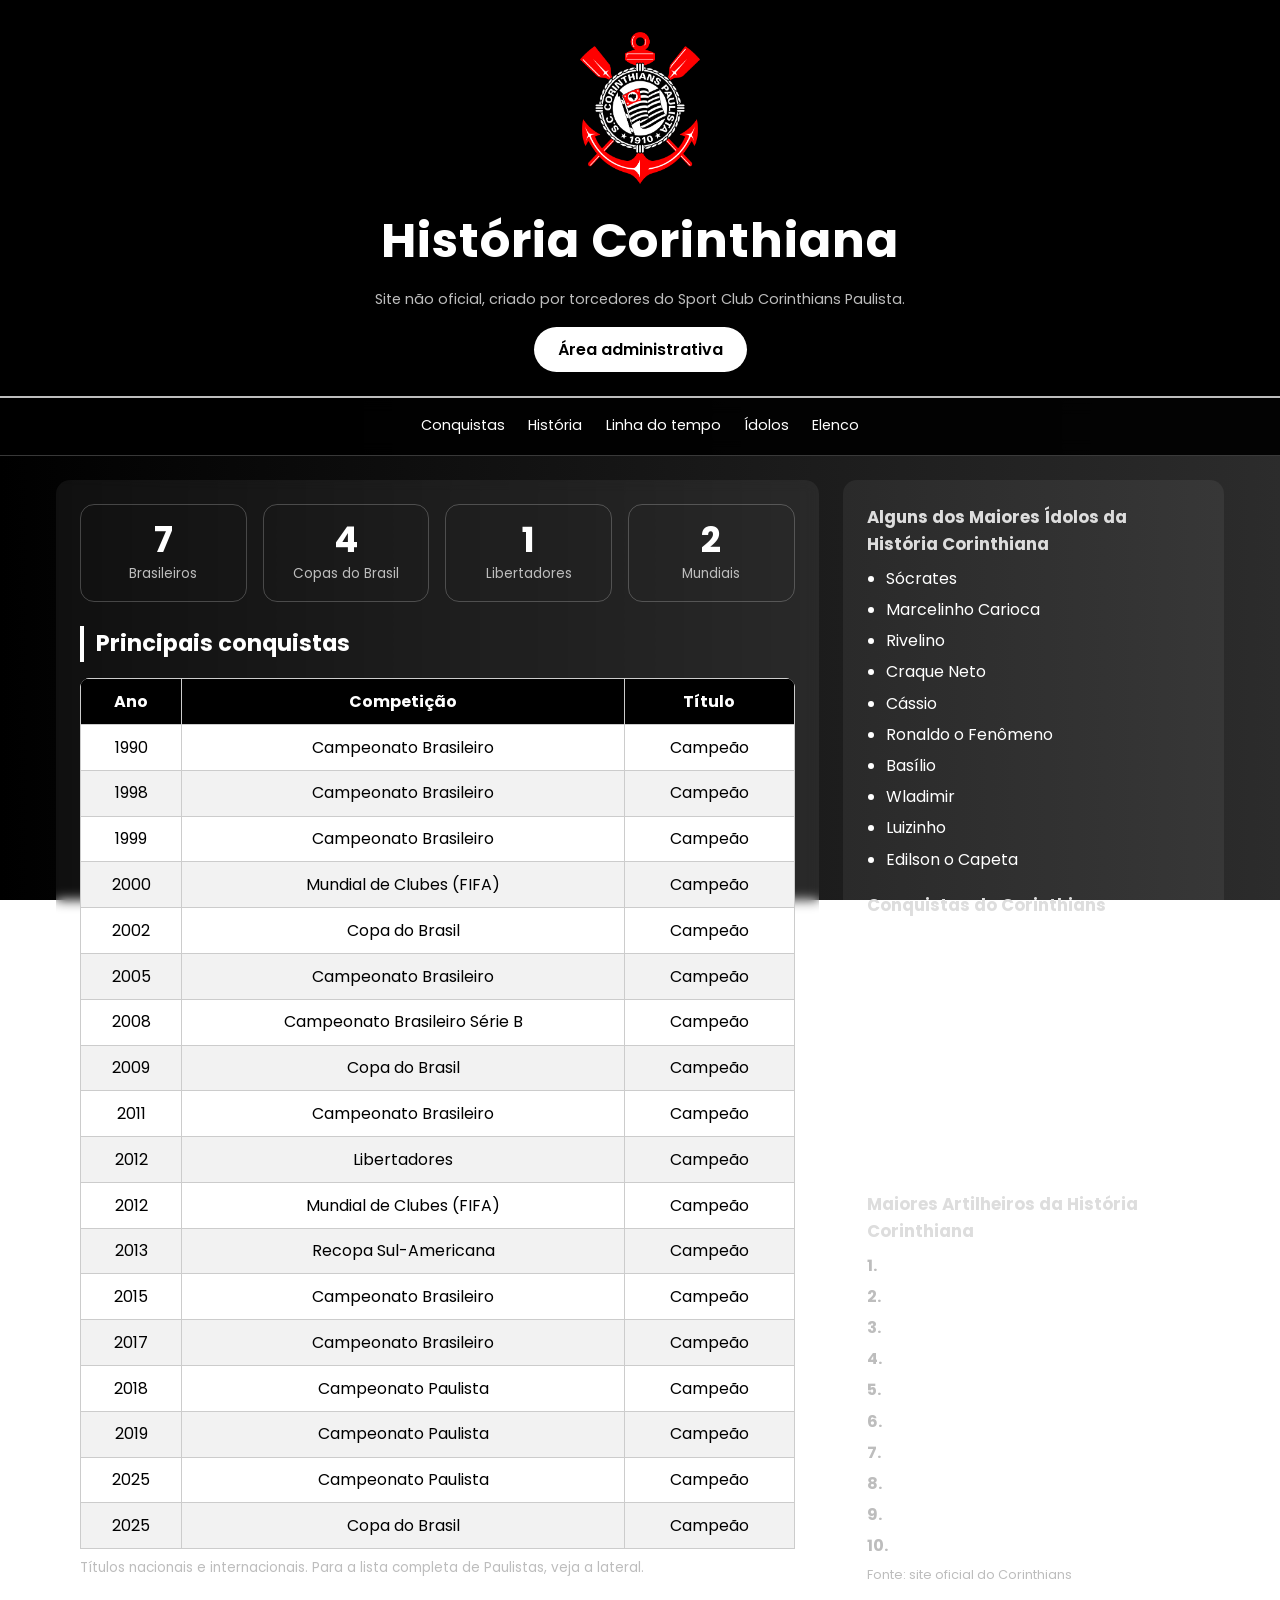
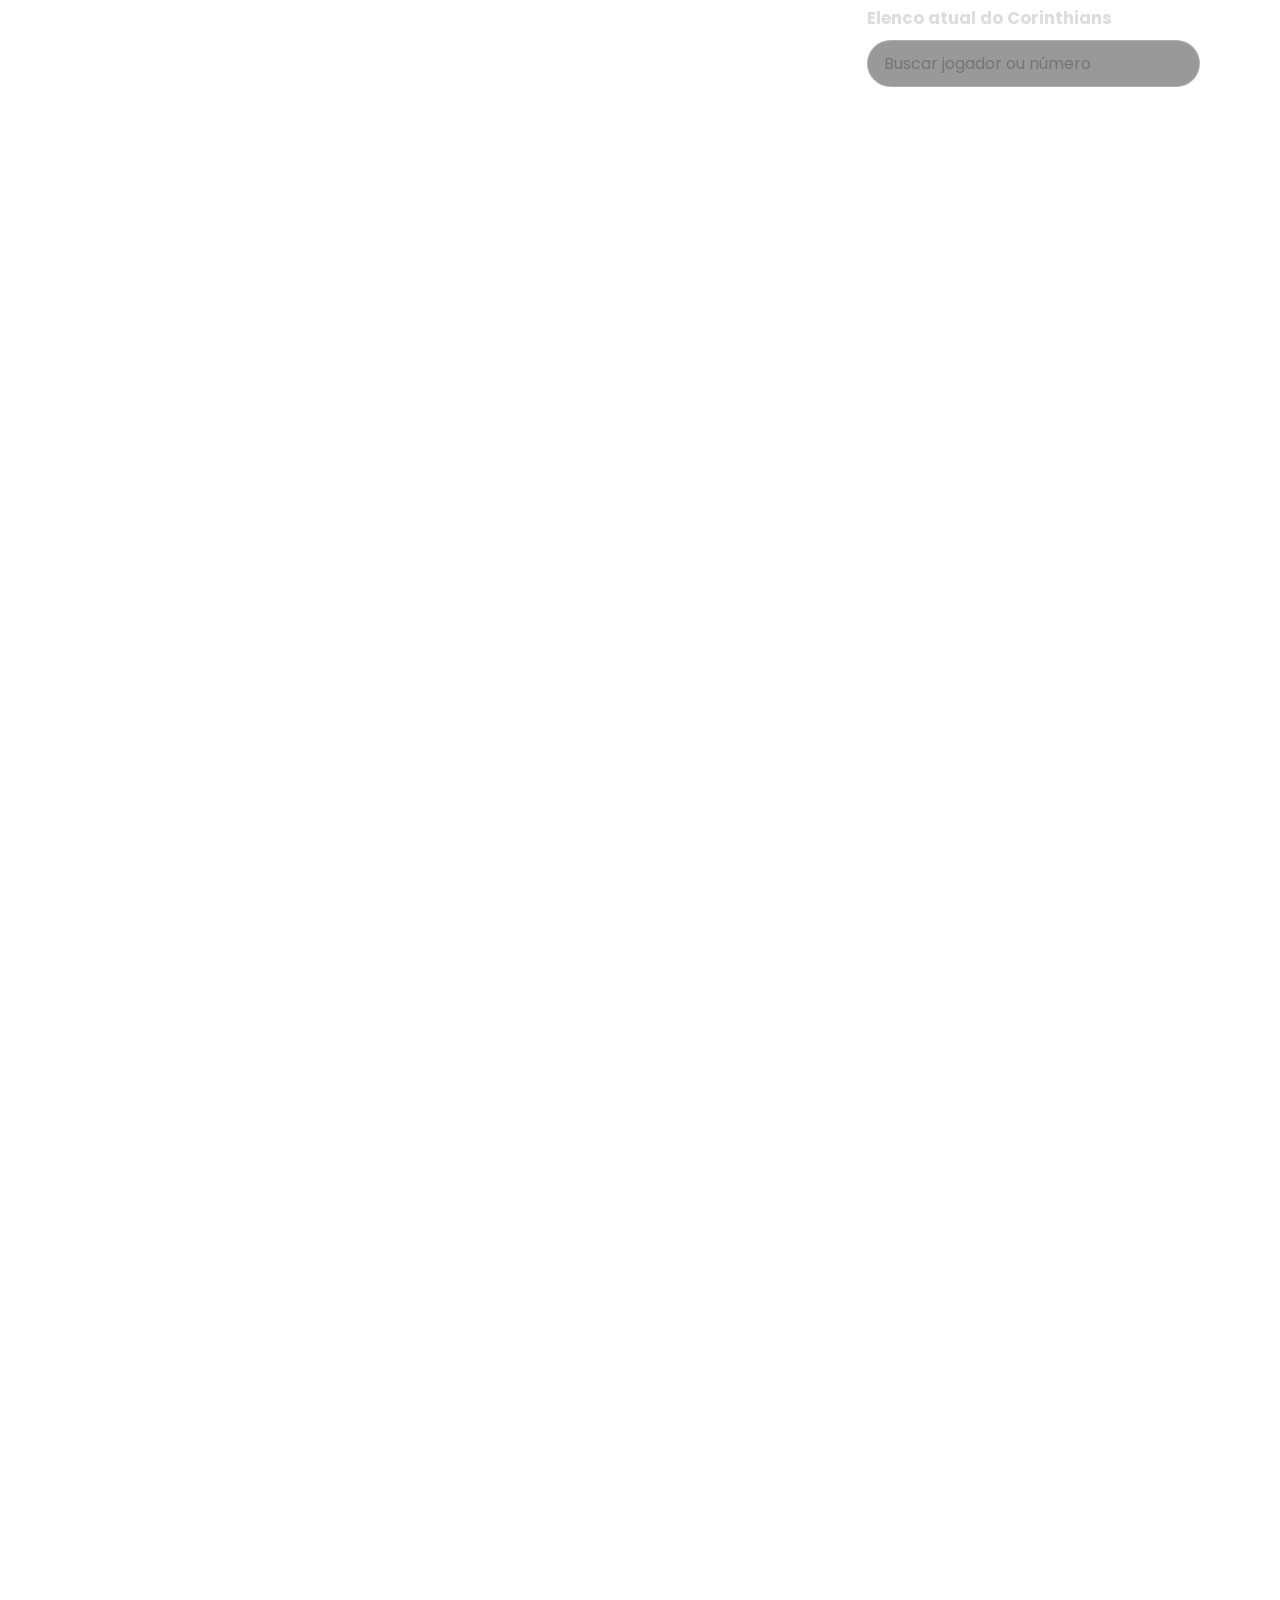
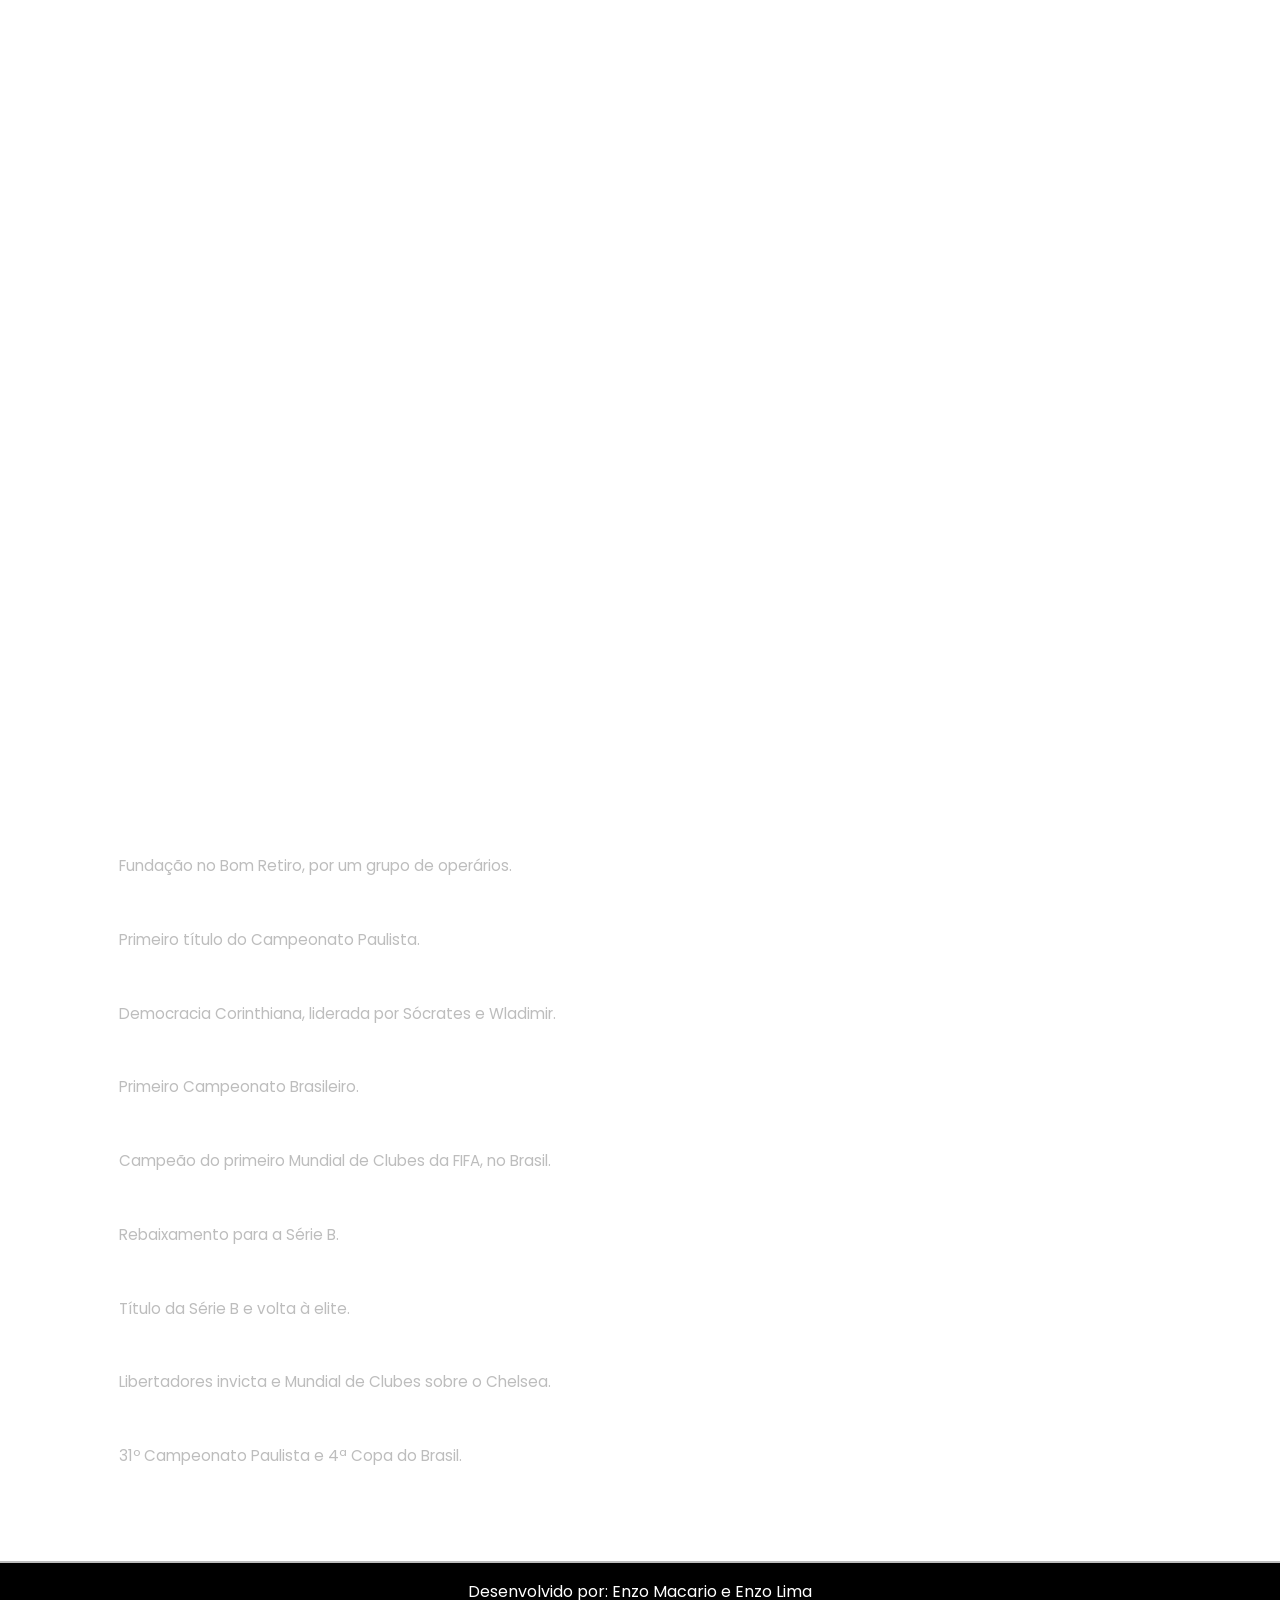
<file: index.html>
<!DOCTYPE html>
<html lang="pt-br">

<head>
  <meta charset="UTF-8">
  <meta name="viewport" content="width=device-width, initial-scale=1.0">
  <meta name="description" content="Site não oficial sobre a história do Sport Club Corinthians Paulista: títulos, ídolos, linha do tempo.">
  <title>História Corinthiana</title>
  <link rel="stylesheet" href="style.css">
  <link rel="preconnect" href="https://fonts.googleapis.com">
  <link rel="preconnect" href="https://fonts.gstatic.com" crossorigin>
  <link href="https://fonts.googleapis.com/css2?family=Poppins:wght@400;600;700&display=swap" rel="stylesheet">
  <script src="script.js" defer></script>
  <link rel="icon" type="image/png" href="imagens/LogoDoSite.png"/>
</head>

<body>
  <header>
    <img src="imagens/escudocorinthians.png" class="escudo" width="120" height="120" alt="Escudo do Sport Club Corinthians Paulista">
    <h1>História Corinthiana</h1>
    <p class="aviso">Site não oficial, criado por torcedores do Sport Club Corinthians Paulista.</p>
    <a class="botao" href="login.html">Área administrativa</a>
  </header>

  <nav class="menu" aria-label="Seções do site">
    <a href="#conquistas">Conquistas</a>
    <a href="#historia">História</a>
    <a href="#linha-do-tempo">Linha do tempo</a>
    <a href="#idolos">Ídolos</a>
    <a href="#elenco">Elenco</a>
  </nav>

  <main>
    <article>

      <section id="numeros-sec" aria-label="Títulos em números">
        <ul class="numeros">
          <li><strong>7</strong><span>Brasileiros</span></li>
          <li><strong>4</strong><span>Copas do Brasil</span></li>
          <li><strong>1</strong><span>Libertadores</span></li>
          <li><strong>2</strong><span>Mundiais</span></li>
        </ul>
      </section>
      <h2 id="conquistas">Principais conquistas</h2>
      <div class="tabela-wrap">
        <table>
          <caption>Títulos nacionais e internacionais. Para a lista completa de Paulistas, veja a lateral.</caption>
          <thead><tr><th>Ano</th><th>Competição</th><th>Título</th></tr></thead>
          <tbody>
          <tr><td>1990</td><td>Campeonato Brasileiro</td><td>Campeão</td></tr>
          <tr><td>1998</td><td>Campeonato Brasileiro</td><td>Campeão</td></tr>
          <tr><td>1999</td><td>Campeonato Brasileiro</td><td>Campeão</td></tr>
          <tr><td>2000</td><td>Mundial de Clubes (FIFA)</td><td>Campeão</td></tr>
          <tr><td>2002</td><td>Copa do Brasil</td><td>Campeão</td></tr>
          <tr><td>2005</td><td>Campeonato Brasileiro</td><td>Campeão</td></tr>
          <tr><td>2008</td><td>Campeonato Brasileiro Série B</td><td>Campeão</td></tr>
          <tr><td>2009</td><td>Copa do Brasil</td><td>Campeão</td></tr>
          <tr><td>2011</td><td>Campeonato Brasileiro</td><td>Campeão</td></tr>
          <tr><td>2012</td><td>Libertadores</td><td>Campeão</td></tr>
          <tr><td>2012</td><td>Mundial de Clubes (FIFA)</td><td>Campeão</td></tr>
          <tr><td>2013</td><td>Recopa Sul-Americana</td><td>Campeão</td></tr>
          <tr><td>2015</td><td>Campeonato Brasileiro</td><td>Campeão</td></tr>
          <tr><td>2017</td><td>Campeonato Brasileiro</td><td>Campeão</td></tr>
          <tr><td>2018</td><td>Campeonato Paulista</td><td>Campeão</td></tr>
          <tr><td>2019</td><td>Campeonato Paulista</td><td>Campeão</td></tr>
          <tr><td>2025</td><td>Campeonato Paulista</td><td>Campeão</td></tr>
          <tr><td>2025</td><td>Copa do Brasil</td><td>Campeão</td></tr>
          </tbody>
        </table>
      </div>

      <h2 id="historia">História do Corinthians antes dos anos 2000</h2>

      <p>O Sport Club Corinthians Paulista foi fundado em <strong>1º de setembro de 1910</strong>, no bairro do Bom
        Retiro, em São Paulo, por um grupo de operários que se inspiraram em um time inglês chamado Corinthian F.C..<br>
        Desde o início, o clube nasceu com uma forte ligação com a classe trabalhadora, o que ajudou a construir a
        imagem de “time do povo”. Nos primeiros anos, o Corinthians começou a participar de competições locais e
        rapidamente ganhou destaque no futebol paulista.</p>

      <p>Nos anos seguintes, o Corinthians consolidou sua força no futebol estadual. Em <strong>1914</strong>,
        conquistou seu primeiro título importante, o <strong>Campeonato Paulista</strong>, de forma invicta. Essa
        conquista marcou o início de uma trajetória vitoriosa no estado de São Paulo. Durante as décadas de 1920 e 1930,
        o clube conquistou vários títulos paulistas e se tornou uma das equipes mais populares do país.</p>

      <p>Ao longo do século XX, diversos jogadores marcaram época no Corinthians e ajudaram a construir sua tradição.
        Entre eles estão ídolos como Rivelino, conhecido por sua habilidade e chute potente, e Sócrates, que se destacou
        tanto dentro quanto fora de campo. Esses jogadores ajudaram o Corinthians a manter sua relevância no futebol
        brasileiro e a conquistar novos títulos.</p>

      <p>Um dos períodos mais marcantes da história do clube foi o movimento conhecido como Democracia Corinthiana, que
        aconteceu no início da década de 1980. Liderado por jogadores como Sócrates e Wladimir Rodrigues dos Santos, o
        movimento defendia maior participação dos jogadores nas decisões do clube, algo inovador para a época. Além do
        impacto esportivo, a Democracia Corinthiana também teve grande influência no contexto político e social do
        Brasil durante o período de redemocratização.</p>

      <p>Antes dos anos 2000, o Corinthians já havia conquistado diversos títulos importantes, incluindo vários
        Campeonatos Paulistas e o <strong>Campeonato Brasileiro de 1990</strong>, seu primeiro título nacional, com
        destaque para o gol de Neto na final contra o São Paulo Futebol Clube. Esse título foi um marco para a torcida
        corinthiana e ajudou a consolidar o clube entre os maiores do futebol brasileiro.</p>

      <h2>História do Corinthians depois dos anos 2000</h2>

      <p>A história do Sport Club Corinthians Paulista a partir dos anos 2000 é marcada por momentos de grandes
        conquistas, dificuldades e reconstruções. No início da década, o clube viveu uma fase muito vitoriosa. Em 2000,
        o Corinthians conquistou o primeiro FIFA Club World Cup da história, realizado no Brasil, derrotando o Vasco da
        Gama na final nos pênaltis. Ainda no começo dos anos 2000, o time também venceu títulos importantes como o
        Campeonato Paulista e a Copa do Brasil de 2002, mantendo o clube entre os mais fortes do país.</p>

      <p>Em 2005, o Corinthians voltou a conquistar o Campeonato Brasileiro Série A em uma campanha muito marcante, que
        contou com jogadores como Carlos Tévez, um dos grandes destaques daquele time. Porém, os anos seguintes foram
        turbulentos para o clube. Problemas administrativos e esportivos acabaram refletindo em campo, e em 2007 o
        Corinthians sofreu o maior golpe de sua história recente: o rebaixamento para a Campeonato Brasileiro Série B.
      </p>

      <p>Apesar do momento difícil, o Corinthians se reorganizou rapidamente. Em 2008, conquistou o título da Série B e
        voltou à elite do futebol brasileiro. Nos anos seguintes iniciou uma nova fase de sucesso, com conquistas
        importantes como a Copa do Brasil de 2009 e o Campeonato Brasileiro Série A de 2011, mostrando a força da
        reconstrução do clube.</p>

      <p>O maior momento da história recente do Corinthians aconteceu em 2012. Nesse ano, o clube conquistou pela
        primeira vez a Copa Libertadores da América, de forma invicta, derrotando o Boca Juniors na final. No mesmo ano,
        o time também venceu o FIFA Club World Cup, derrotando o Chelsea F.C. na final, com grande atuação do goleiro
        Cássio.</p>

      <p>Nos anos mais recentes, o Corinthians continuou competitivo no cenário nacional. O clube conquistou novos
        títulos do Campeonato Brasileiro Série A em 2015 e 2017, além de vários títulos do Campeonato Paulista. Mesmo
        enfrentando períodos de transição e mudanças no elenco, o Corinthians segue sendo um dos clubes mais populares e
        importantes do futebol brasileiro, mantendo uma torcida extremamente apaixonada e uma história marcante no
        esporte, atualmente o Corinthians vive uma fase complicada porém vitoriosa, conquistando dois títulos
        relevantes, o seu 31º Paulista e sua 4º Copa do Brasil.</p>

      <h2>Fase atual do Sport Clube Corinthians Paulista</h2>

      <p>O <strong>Corinthians</strong> atravessa um momento de <strong>reconstrução</strong>, apostando na mistura
        entre <strong>jogadores experientes</strong> e <strong>jovens promessas</strong> para retomar o protagonismo no
        cenário nacional. A equipe vem apresentando <strong>oscilações ao longo da temporada</strong>, alternando boas
        atuações com partidas abaixo do esperado, o que tem gerado cobranças da torcida por mais consistência dentro de
        campo. Mesmo assim, alguns atletas vêm se destacando individualmente, mostrando que o elenco possui potencial
        para evoluir ao longo das competições.</p>

      <p>Nos bastidores, a <strong>diretoria trabalha para equilibrar a situação financeira</strong> do clube, buscando
        reforços pontuais e evitando gastos excessivos. A <strong>comissão técnica</strong>, por sua vez, tenta
        encontrar a melhor formação tática para extrair o máximo do elenco, dando mais oportunidades a jogadores da base
        e promovendo uma <strong>renovação gradual no time</strong>. Essa estratégia visa não apenas resultados
        imediatos, mas também um <strong>planejamento sustentável para os próximos anos</strong>.</p>

      <p>Além disso, o <strong>apoio da torcida</strong> continua sendo um fator decisivo, principalmente nos jogos em
        casa, onde o Corinthians costuma ter um desempenho mais sólido. A expectativa é que, com o passar da temporada,
        o time consiga alcançar <strong>maior regularidade</strong> e brigar por <strong>posições mais altas nas
          competições</strong> que disputa. Apesar dos desafios, o clube segue demonstrando sua força e tradição,
        mantendo viva a esperança de <strong>novas conquistas</strong>.</p>

    </article>

    <section id="dados">
      <h3 id="idolos">Alguns dos Maiores Ídolos da História Corinthiana</h3>

      <ul>
        <li>Sócrates</li>
        <li>Marcelinho Carioca</li>
        <li>Rivelino</li>
        <li>Craque Neto</li>
        <li>Cássio</li>
        <li>Ronaldo o Fenômeno</li>
        <li>Basílio</li>
        <li>Wladimir</li>
        <li>Luizinho</li>
        <li>Edilson o Capeta</li>
      </ul>

      <h3>Conquistas do Corinthians</h3>

      <ul>
        <li>31 Campeonatos Paulistas</li>
        <li>7 Campeonatos Brasileiros Série A</li>
        <li>1 Campeonato Brasileiro Série B</li>
        <li>4 Copas do Brasil</li>
        <li>2 Mundiais Fifa</li>
        <li>1 Copa Libertadores da América</li>
        <li>1 Recopa Sudamericana</li>
        <li>2 Supercopas do Brasil</li>
      </ul>

      <h3>Maiores Artilheiros da História Corinthiana</h3>

      <ol>
        <li>Claudio: 305 gols</li>
        <li>Baltazar: 269 gols</li>
        <li>Teleco: 257 gols</li>
        <li>Neco: 243 gols</li>
        <li>Marcelinho Carioca: 206 gols</li>
        <li>Servílio: 200 gols</li>
        <li>Luizinho: 175 gols</li>
        <li>Flávio: 172 gols</li>
        <li>Sócrates: 172 gols</li>
        <li>Paulo: 146 gols</li>
      </ol>

      <p class="fonte">Fonte: site oficial do Corinthians</p>

      <h3 id="elenco">Elenco atual do Corinthians</h3>
      <input type="search" id="busca-elenco" placeholder="Buscar jogador ou número" aria-label="Buscar jogador no elenco">
      <ul id="lista-elenco">
        <li>1 - Hugo Souza</li>
        <li>2 - Matheuzinho</li>
        <li>3 - Gabriel Paulista</li>
        <li>4 - João Pedro</li>
        <li>5 - André Ramalho</li>
        <li>6 - Diego Palacios</li>
        <li>7 - Breno Bidon</li>
        <li>8 - Rodrigo Garro</li>
        <li>9 - Yuri Alberto</li>
        <li>10 - Memphis Depay</li>
        <li>11 - Vitinho</li>
        <li>13 - Gustavo Henrique</li>
        <li>14 - Raniele</li>
        <li>16 - Pedro Henrique</li>
        <li>18 - Pedro Raul</li>
        <li>19 - André Carrillo</li>
        <li>20 - Pedro Milans</li>
        <li>21 - Matheus Bidu</li>
        <li>23 - Matheus Pereira</li>
        <li>25 - Cacá</li>
        <li>26 - Fabrizio Angileri</li>
        <li>29 - Allan</li>
        <li>31 - Kayke Ferrari</li>
        <li>32 - Matheus Donelli</li>
        <li>33 - Léo Maná</li>
        <li>35 - Charles</li>
        <li>37 - Kaio César</li>
        <li>40 - Felipe Longo</li>
        <li>41 - Renato Santos</li>
        <li>46 - Hugo</li>
        <li>48 - Guilherme Amorim</li>
        <li>49 - André</li>
        <li>51 - Kauê</li>
        <li>52 - Fernando Vera</li>
        <li>53 - Gabriel Caipira</li>
        <li>54 - Luiz Gustavo</li>
        <li>56 - Gui Negão</li>
        <li>59 - João Vitor</li>
        <li>61 - Dieguinho</li>
        <li>62 - Nicollas</li>
        <li>77 - Jesse Lingard</li>
        <li>80 - Alex Santana</li>
      </ul>

    </section>

    <section id="linha-do-tempo" class="total">
      <h2>Linha do tempo</h2>
      <ol class="timeline">
        <li><strong>1910</strong><span>Fundação no Bom Retiro, por um grupo de operários.</span></li>
        <li><strong>1914</strong><span>Primeiro título do Campeonato Paulista.</span></li>
        <li><strong>Início dos anos 1980</strong><span>Democracia Corinthiana, liderada por Sócrates e Wladimir.</span></li>
        <li><strong>1990</strong><span>Primeiro Campeonato Brasileiro.</span></li>
        <li><strong>2000</strong><span>Campeão do primeiro Mundial de Clubes da FIFA, no Brasil.</span></li>
        <li class="queda"><strong>2007</strong><span>Rebaixamento para a Série B.</span></li>
        <li><strong>2008</strong><span>Título da Série B e volta à elite.</span></li>
        <li><strong>2012</strong><span>Libertadores invicta e Mundial de Clubes sobre o Chelsea.</span></li>
        <li><strong>2025</strong><span>31º Campeonato Paulista e 4ª Copa do Brasil.</span></li>
      </ol>
    </section>
  </main>

  <footer>
    <p>Desenvolvido por: Enzo Macario e Enzo Lima</p>
  </footer>
  <button type="button" id="topo" aria-label="Voltar ao topo">↑</button>

</body>

</html>
</file>
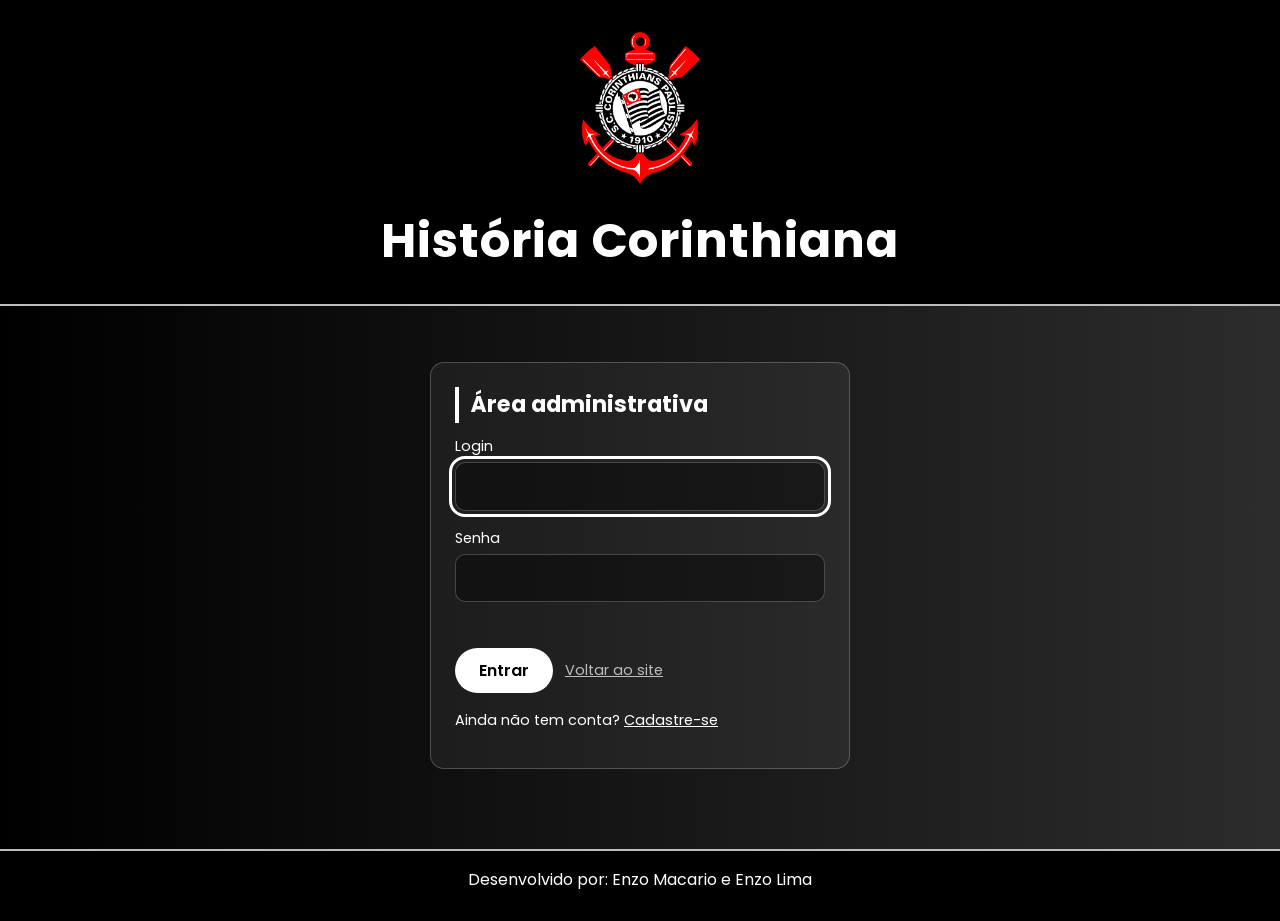
<file: admin.html>
<!DOCTYPE html>
<html lang="pt-br">
<head>
  <meta charset="UTF-8">
  <meta name="viewport" content="width=device-width, initial-scale=1.0">
  <title>Área Administrativa</title>
  <link rel="preconnect" href="https://fonts.googleapis.com">
  <link rel="preconnect" href="https://fonts.gstatic.com" crossorigin>
  <link href="https://fonts.googleapis.com/css2?family=Poppins:wght@400;600;700&display=swap" rel="stylesheet">
  <link rel="stylesheet" href="style.css">
  <link rel="icon" type="image/png" href="imagens/LogoDoSite.png">
  <script src="auth.js" defer></script>
</head>
<body>
  <header>
    <img src="imagens/escudocorinthians.png" class="escudo" width="120" height="120" alt="Escudo do Sport Club Corinthians Paulista">
    <h1>História Corinthiana</h1>
  </header>
  <main style="display:block">
    <section class="caixa" id="boas-vindas">
      <h2>Bem-vindo à área administrativa</h2>
      <p>Olá, <strong id="nome-usuario"></strong>! Você entrou com sucesso.</p>
      <div class="acoes">
        <a class="botao" href="index.html">Ver o site</a>
        <button type="button" id="sair">Sair</button>
      </div>
    </section>
  </main>
  <footer><p>Desenvolvido por: Enzo Macario e Enzo Lima</p></footer>
</body>
</html>
</file>
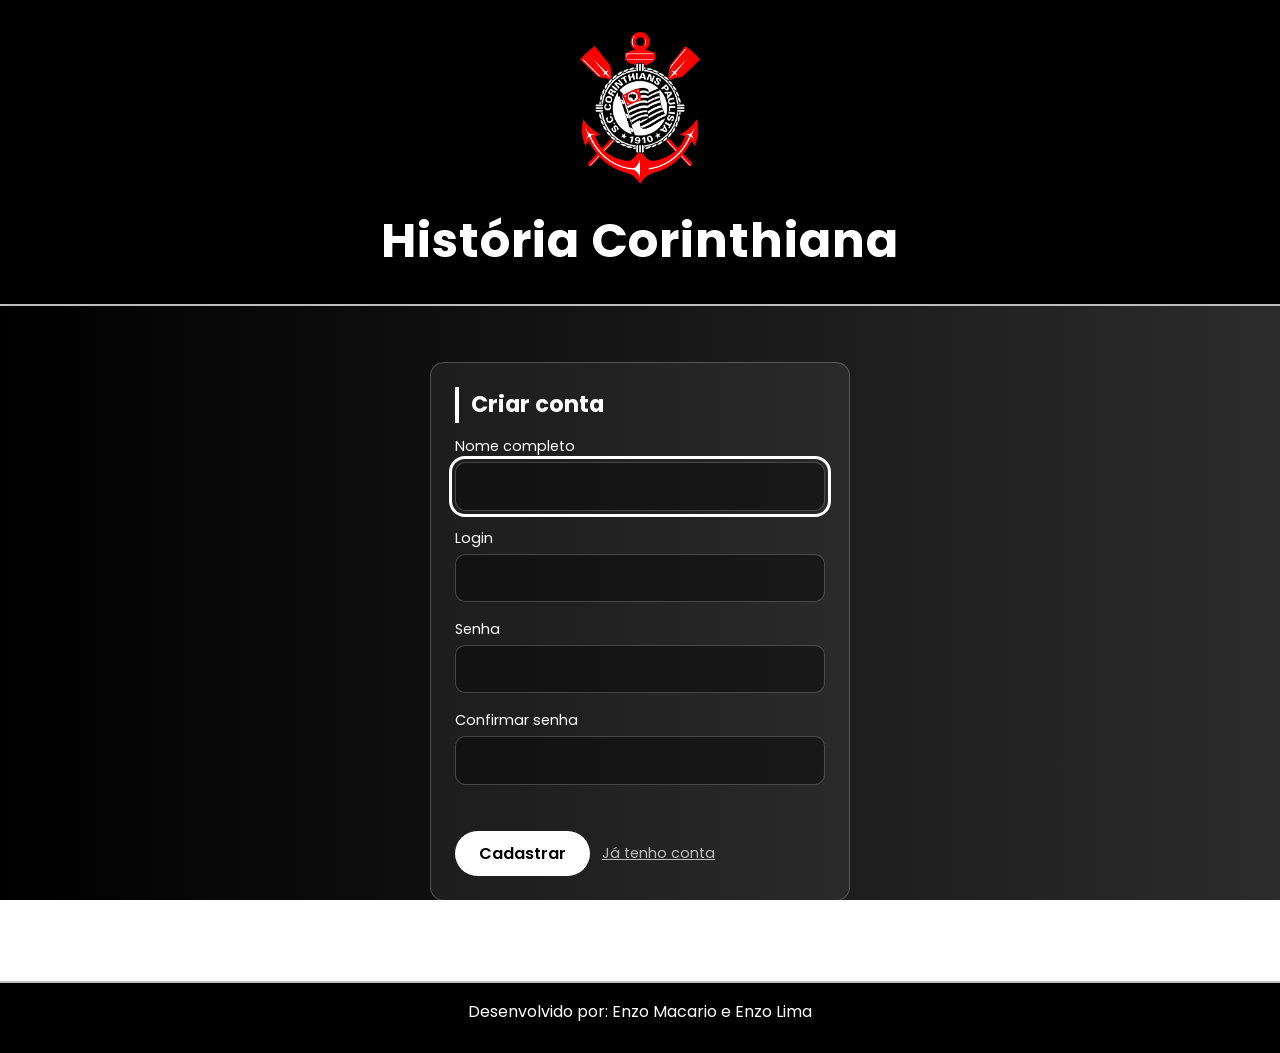
<file: cadastro.html>
<!DOCTYPE html>
<html lang="pt-br">
<head>
  <meta charset="UTF-8">
  <meta name="viewport" content="width=device-width, initial-scale=1.0">
  <title>Cadastro – Área Administrativa</title>
  <link rel="preconnect" href="https://fonts.googleapis.com">
  <link rel="preconnect" href="https://fonts.gstatic.com" crossorigin>
  <link href="https://fonts.googleapis.com/css2?family=Poppins:wght@400;600;700&display=swap" rel="stylesheet">
  <link rel="stylesheet" href="style.css">
  <link rel="icon" type="image/png" href="imagens/LogoDoSite.png">
  <script src="auth.js" defer></script>
</head>
<body>
  <header>
    <img src="imagens/escudocorinthians.png" class="escudo" width="120" height="120" alt="Escudo do Sport Club Corinthians Paulista">
    <h1>História Corinthiana</h1>
  </header>
  <main style="display:block">
    <section class="caixa">
      <h2>Criar conta</h2>
      <form id="form-cadastro" novalidate>
        <div class="campo"><label for="nome">Nome completo</label><input type="text" id="nome" autocomplete="name" autofocus></div>
        <div class="campo"><label for="login">Login</label><input type="text" id="login" autocomplete="username"></div>
        <div class="campo"><label for="senha">Senha</label><input type="password" id="senha" autocomplete="new-password"></div>
        <div class="campo"><label for="confirma">Confirmar senha</label><input type="password" id="confirma" autocomplete="new-password"></div>
        <p id="msg" class="erro" role="alert"></p>
        <div class="acoes">
          <button type="submit">Cadastrar</button>
          <a href="login.html">Já tenho conta</a>
        </div>
      </form>
    </section>
  </main>
  <footer><p>Desenvolvido por: Enzo Macario e Enzo Lima</p></footer>
</body>
</html>
</file>
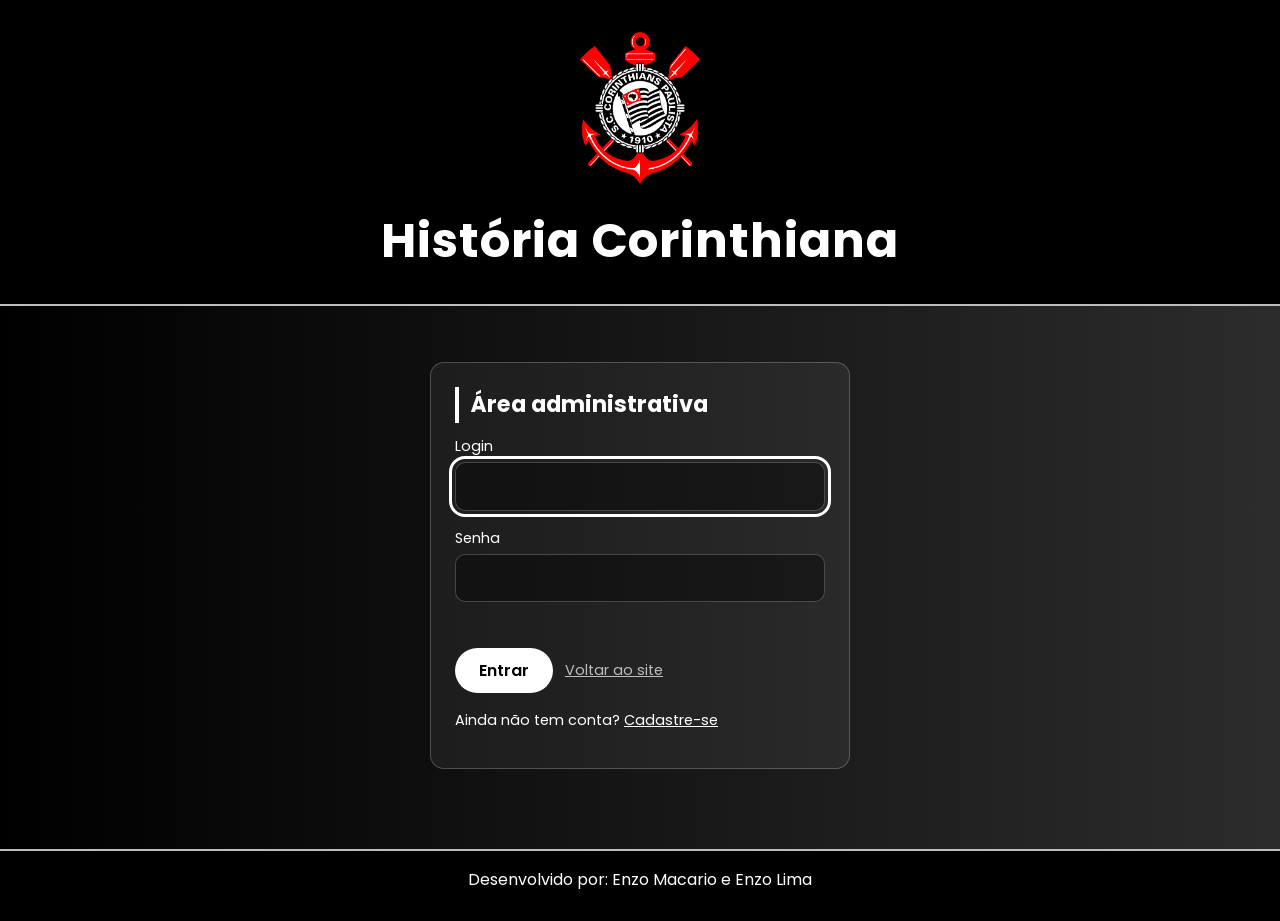
<file: login.html>
<!DOCTYPE html>
<html lang="pt-br">
<head>
  <meta charset="UTF-8">
  <meta name="viewport" content="width=device-width, initial-scale=1.0">
  <title>Login – Área Administrativa</title>
  <link rel="preconnect" href="https://fonts.googleapis.com">
  <link rel="preconnect" href="https://fonts.gstatic.com" crossorigin>
  <link href="https://fonts.googleapis.com/css2?family=Poppins:wght@400;600;700&display=swap" rel="stylesheet">
  <link rel="stylesheet" href="style.css">
  <link rel="icon" type="image/png" href="imagens/LogoDoSite.png">
  <script src="auth.js" defer></script>
</head>
<body>
  <header>
    <img src="imagens/escudocorinthians.png" class="escudo" width="120" height="120" alt="Escudo do Sport Club Corinthians Paulista">
    <h1>História Corinthiana</h1>
  </header>
  <main style="display:block">
    <section class="caixa">
      <h2>Área administrativa</h2>
      <form id="form-login" novalidate>
        <div class="campo">
          <label for="login">Login</label>
          <input type="text" id="login" name="login" autocomplete="username" autofocus>
        </div>
        <div class="campo">
          <label for="senha">Senha</label>
          <input type="password" id="senha" name="senha" autocomplete="current-password">
        </div>
        <p class="erro" id="erro" role="alert"></p>
        <div class="acoes">
          <button type="submit">Entrar</button>
          <a href="index.html">Voltar ao site</a>
        </div>
      </form>
      <p style="margin-top:1rem;font-size:.9rem">Ainda não tem conta? <a href="cadastro.html">Cadastre-se</a></p>
    </section>
  </main>
  <footer><p>Desenvolvido por: Enzo Macario e Enzo Lima</p></footer>
</body>
</html>
</file>
<file: style.css>
:root {
  --preto: #000;
  --branco: #fff;
  --cinza: #bdbdbd;
  --painel: rgba(255, 255, 255, .06);
  --borda: rgba(255, 255, 255, .22);
  --raio: 14px;
}

* { margin: 0; padding: 0; box-sizing: border-box; }
html { scroll-behavior: smooth; scroll-padding-top: 4.5rem; }

body {
  font-family: 'Poppins', Arial, sans-serif;
  background: linear-gradient(to right, #000, #2c2c2c) fixed;
  color: var(--branco);
  line-height: 1.6;
}

a { color: inherit; }
:focus-visible { outline: 3px solid var(--branco); outline-offset: 3px; }

/* CABEÇALHO */
header {
  background: var(--preto);
  padding: 2rem 1rem 1.5rem;
  text-align: center;
  border-bottom: 2px solid var(--cinza);
}
.escudo { width: 120px; height: auto; transition: .4s ease; cursor: pointer; margin-bottom: .75rem; }
.escudo:hover { transform: scale(1.15) rotate(3deg); filter: brightness(1.2) drop-shadow(0 0 18px rgba(255,255,255,.8)); }
header h1 { font-size: clamp(1.8rem, 5vw, 3rem); font-weight: 700; letter-spacing: .02em; }
.aviso { color: var(--cinza); font-size: .9rem; max-width: 60ch; margin: .5rem auto 1rem; }

.botao, button {
  font: inherit; font-weight: 600;
  background: var(--branco); color: var(--preto);
  border: none; padding: .6rem 1.5rem; border-radius: 25px;
  cursor: pointer; transition: .3s; display: inline-block; text-decoration: none;
}
.botao:hover, button:hover { background: var(--cinza); transform: scale(1.05); }

/* MENU FIXO */
.menu {
  position: sticky; top: 0; z-index: 10;
  background: rgba(0, 0, 0, .92); backdrop-filter: blur(8px);
  border-bottom: 1px solid var(--borda);
  display: flex; justify-content: center; flex-wrap: wrap; gap: .25rem 1.25rem;
  padding: .75rem 1rem;
}
.menu a { text-decoration: none; font-size: .9rem; padding: .25rem .1rem; border-bottom: 2px solid transparent; }
.menu a:hover { border-color: var(--branco); }

/* LAYOUT */
main {
  max-width: 1200px; margin: 0 auto; padding: 1.5rem 1rem;
  display: grid; grid-template-columns: minmax(0, 2fr) minmax(0, 1fr); gap: 1.5rem;
}
.total { grid-column: 1 / -1; }
article, main > section {
  background: var(--painel); padding: 1.5rem; border-radius: var(--raio);
}
article { backdrop-filter: blur(6px); }
article p { max-width: 70ch; }

h2 { margin: 1.5rem 0 .75rem; border-left: 4px solid var(--branco); padding-left: .75rem; font-size: 1.4rem; }
article h1, main h2:first-child { margin-top: 0; }
article h1 { font-size: 1.6rem; margin-bottom: 1rem; }
h3 { margin: 1.25rem 0 .5rem; color: #ddd; font-size: 1.05rem; }
h3:first-child { margin-top: 0; }
p { margin-bottom: .75rem; }
li { margin-bottom: .35rem; }
ul { padding-left: 1.2rem; }

/* NÚMEROS */
.numeros { display: grid; grid-template-columns: repeat(auto-fit, minmax(130px, 1fr)); gap: 1rem; list-style: none; padding: 0; }
.numeros li { text-align: center; padding: 1rem .5rem; border: 1px solid var(--borda); border-radius: var(--raio); margin: 0; }
.numeros strong { display: block; font-size: 2.2rem; line-height: 1.1; }
.numeros span { font-size: .85rem; color: var(--cinza); }

/* TABELA */
.tabela-wrap { overflow-x: auto; margin: 1rem 0; border-radius: 10px; }
table { width: 100%; border-collapse: collapse; background: var(--branco); color: var(--preto); }
caption { text-align: left; padding: .5rem 0; color: var(--cinza); font-size: .85rem; caption-side: bottom; }
th { background: var(--preto); color: var(--branco); }
td, th { padding: .6rem; text-align: center; border: 1px solid #ccc; }
tbody tr:nth-child(even) { background: #f2f2f2; }

/* LISTAS DA BARRA LATERAL */
ol { list-style: none; padding: 0; counter-reset: c; }
ol li { counter-increment: c; }
ol li::before { content: counter(c) ". "; display: inline-block; width: 2rem; font-weight: 700; color: var(--cinza); }
#busca-elenco {
  width: 100%; padding: .6rem 1rem; margin-bottom: .75rem; border-radius: 25px;
  border: 1px solid var(--borda); background: rgba(0,0,0,.4); color: var(--branco); font: inherit;
}
#lista-elenco { max-height: 22rem; overflow-y: auto; }
.fonte { color: var(--cinza); font-size: .8rem; }

/* LINHA DO TEMPO */
.timeline { list-style: none; padding: 0 0 0 1.25rem; border-left: 3px solid var(--branco); }
.timeline li { position: relative; margin: 0 0 1.25rem; padding-left: 1rem; }
.timeline li::before { content: ""; position: absolute; left: -1.7rem; top: .55rem; width: 12px; height: 12px; border-radius: 50%; background: var(--branco); }
.timeline li.queda::before { background: transparent; border: 2px solid var(--branco); }
.timeline strong { display: block; font-size: 1.1rem; }
.timeline span { color: var(--cinza); font-size: .95rem; }

/* RODAPÉ E VOLTAR AO TOPO */
footer { background: var(--preto); text-align: center; padding: 1rem; border-top: 2px solid var(--cinza); margin-top: 1.5rem; }
#topo { position: fixed; right: 1rem; bottom: 1rem; width: 44px; height: 44px; padding: 0; border-radius: 50%; display: none; }
#topo.visivel { display: block; }

/* LOGIN E ADMIN */
.caixa { max-width: 420px; margin: 2rem auto; padding: 1.5rem; background: var(--painel); border: 1px solid var(--borda); border-radius: var(--raio); }
.caixa h2 { margin-top: 0; }
.campo { margin-bottom: 1rem; }
.campo label { display: block; margin-bottom: .25rem; font-size: .9rem; }
.campo input { width: 100%; padding: .65rem 1rem; border-radius: 10px; border: 1px solid var(--borda); background: rgba(0,0,0,.4); color: var(--branco); font: inherit; }
.erro { color: #ff8a80; font-size: .9rem; min-height: 1.4rem; margin-bottom: .5rem; }
.sucesso { color: #81c784; font-size: .9rem; min-height: 1.4rem; margin-bottom: .5rem; }
.caixa .acoes { display: flex; gap: .75rem; align-items: center; flex-wrap: wrap; }
.caixa .acoes a:not(.botao) { font-size: .9rem; color: var(--cinza); }

@media (max-width: 768px) {
  main { grid-template-columns: 1fr; }
  .menu { font-size: .85rem; }
}
@media (prefers-reduced-motion: reduce) {
  html { scroll-behavior: auto; }
  * { transition: none !important; }
}
</file>
